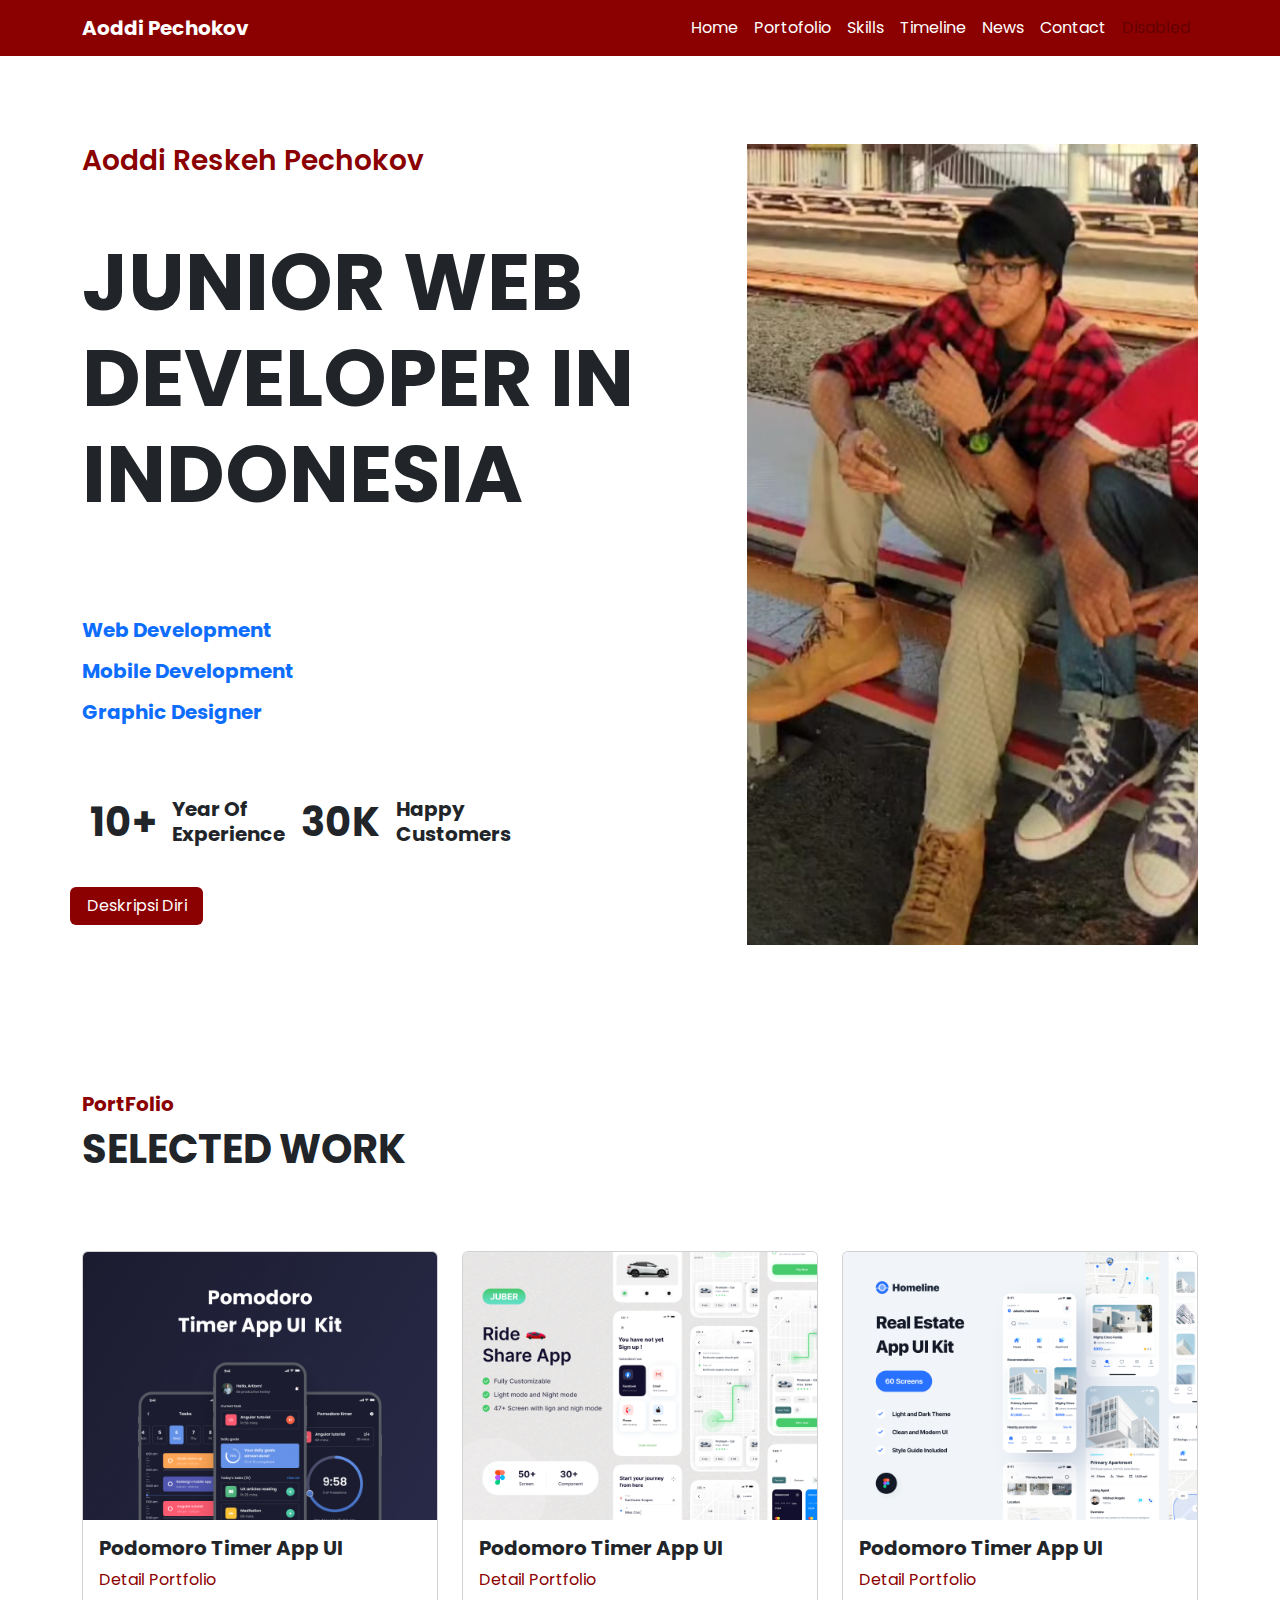
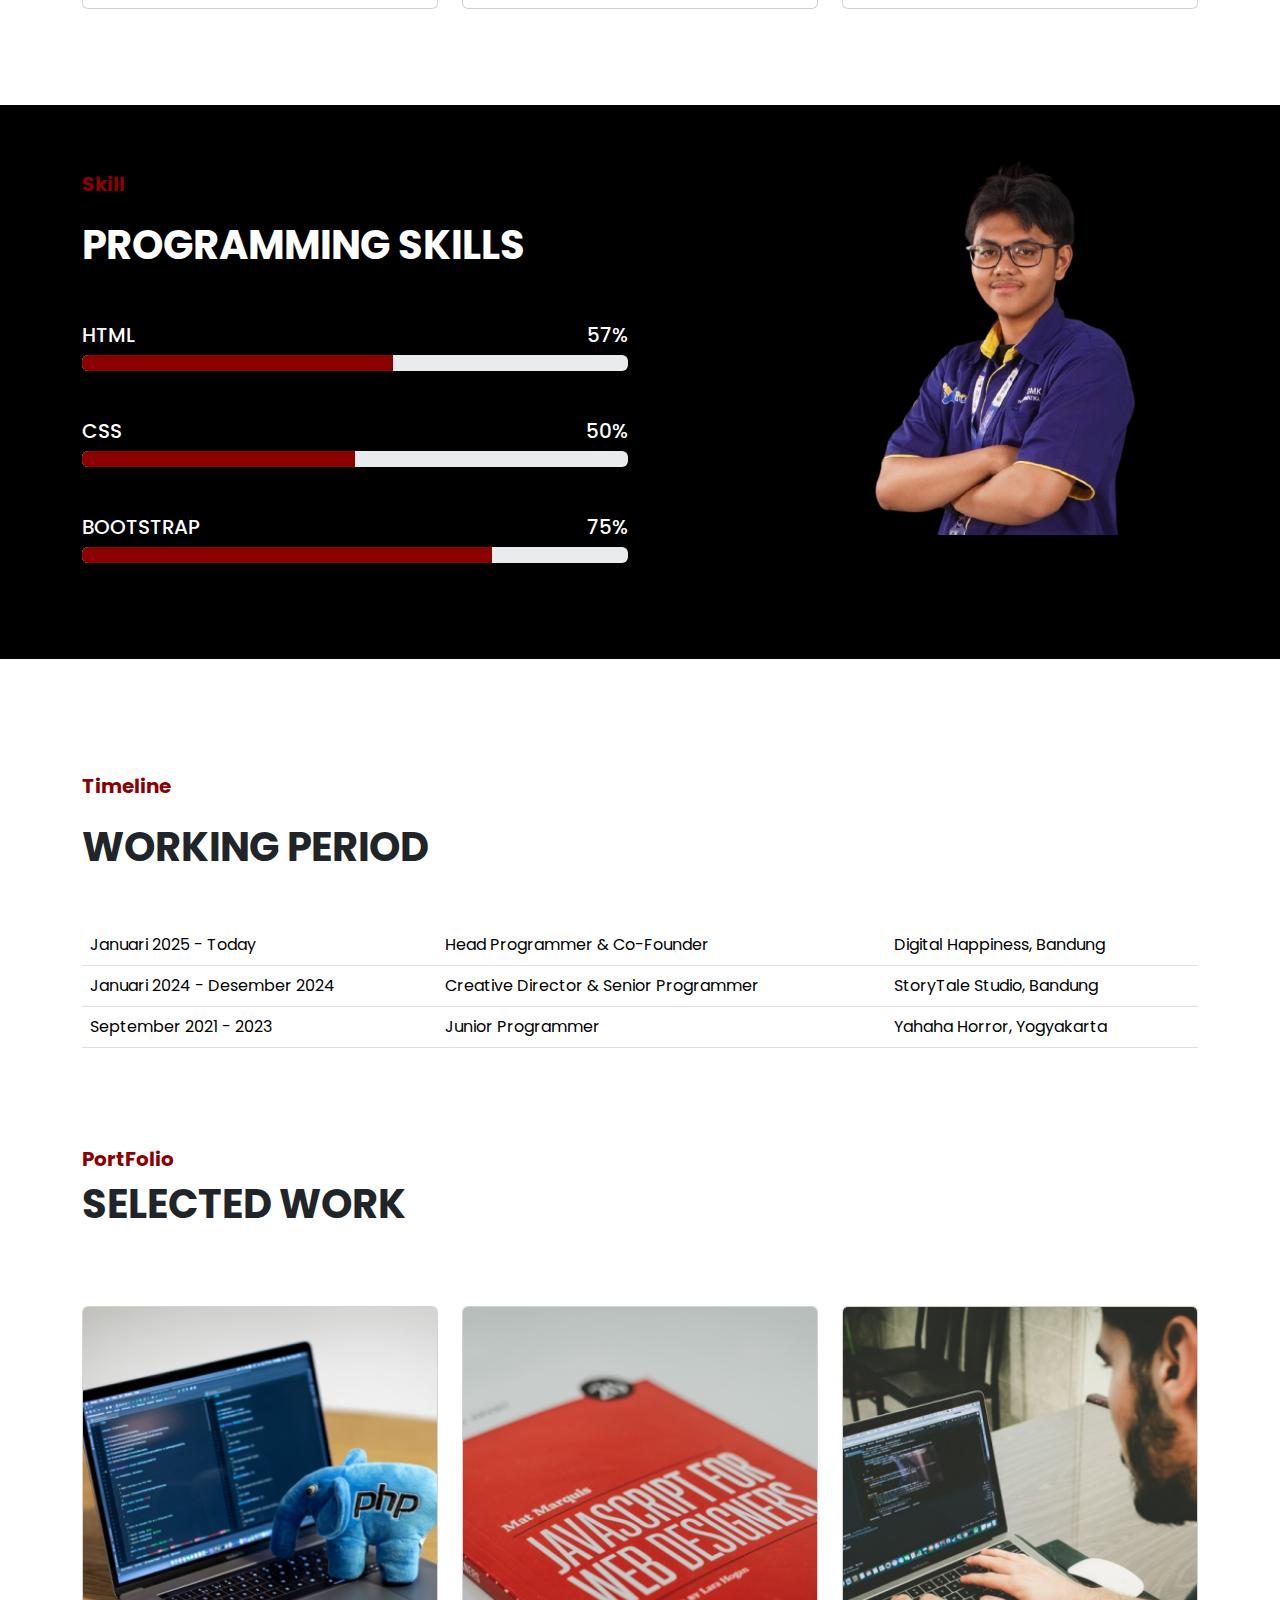
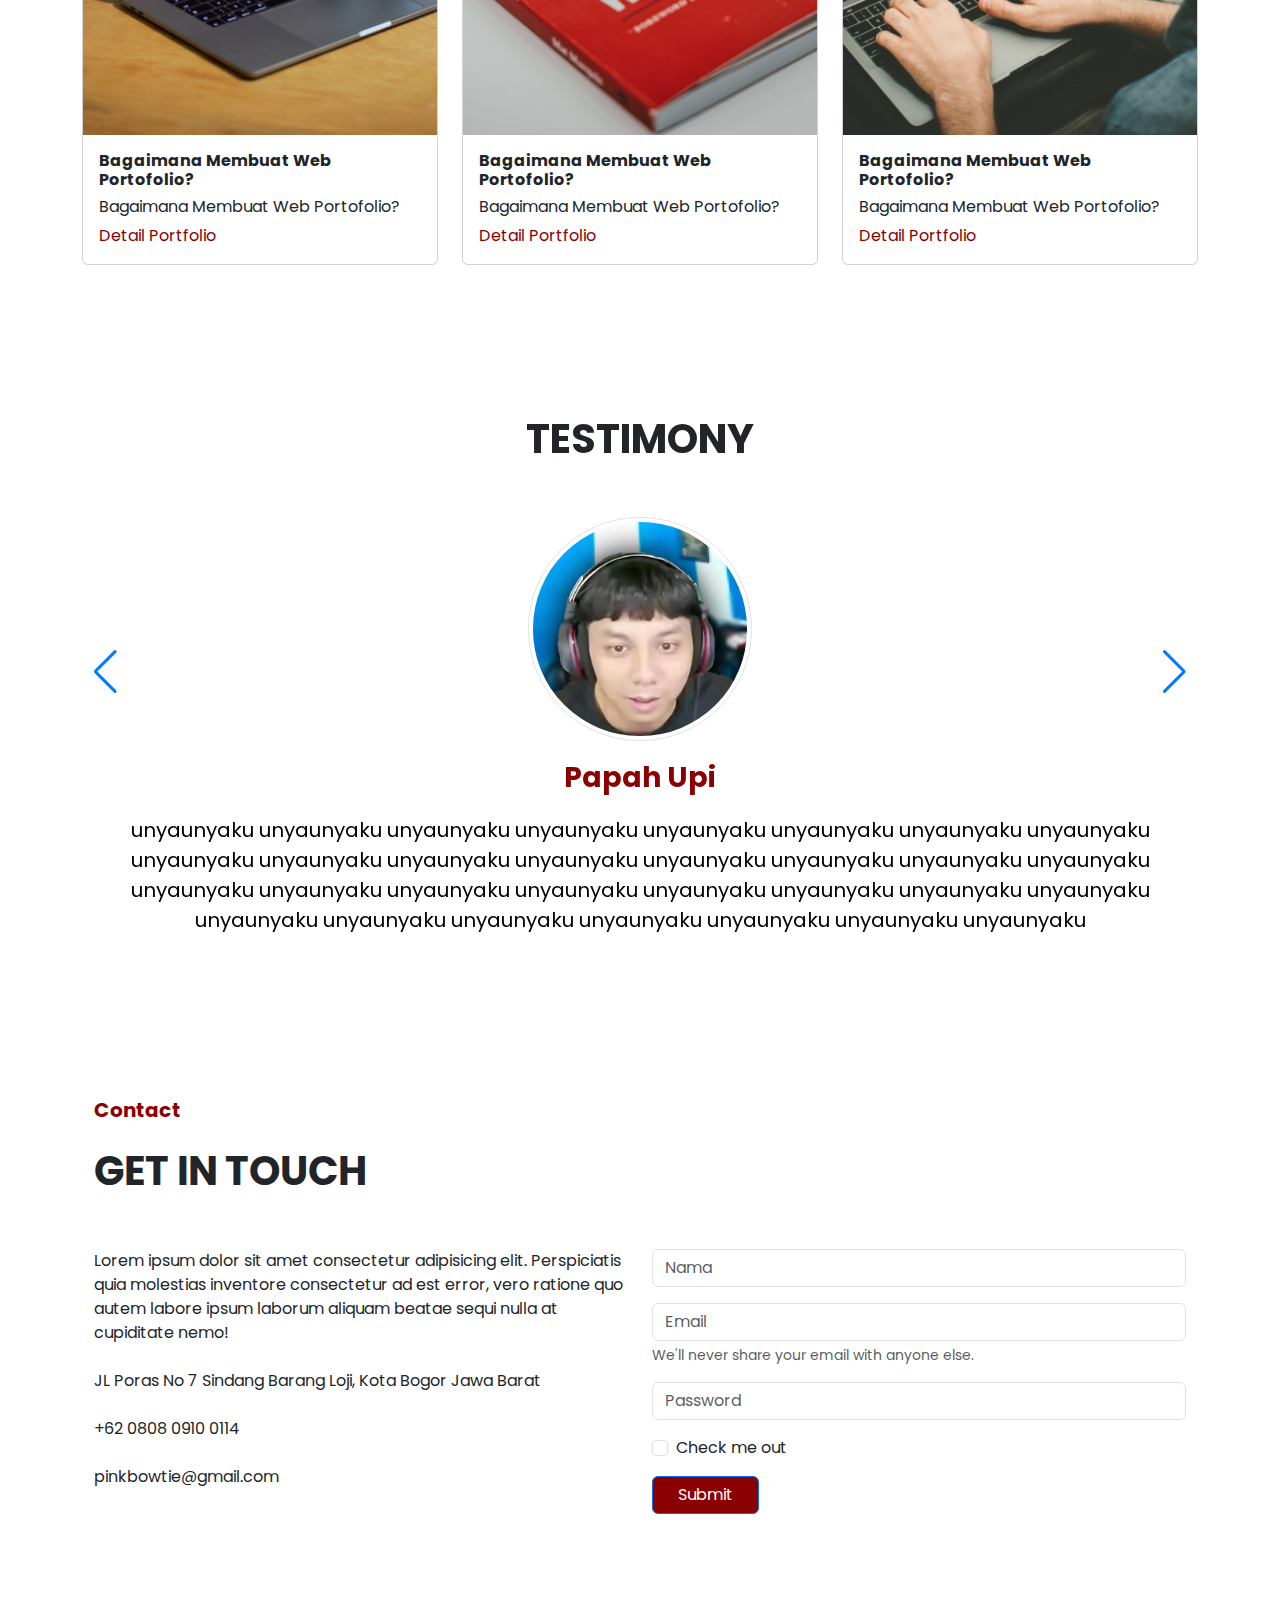
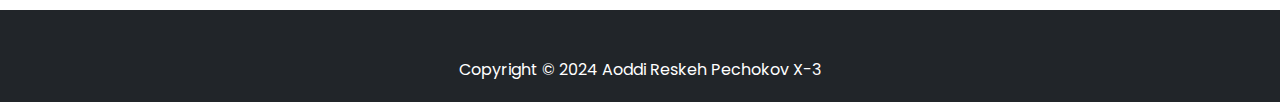
<file: index.html>
<!doctype html>
<html lang="en">
  <head>
    <meta charset="utf-8">
    <meta name="viewport" content="width=device-width, initial-scale=1">
    <title>Bootstrap demo</title>
    <link rel="stylesheet" href="https://cdn.jsdelivr.net/npm/swiper@11/swiper-bundle.min.css" />
    <link
    href="https://cdn.jsdelivr.net/npm/bootstrap@5.3.3/dist/css/bootstrap.min.css"
    rel="stylesheet"
    integrity="sha384-QWTKZyjpPEjISv5WaRU9OFeRpok6YctnYmDr5pNlyT2bRjXh0JMhjY6hW+ALEwIH"
    crossorigin="anonymous"
  />
  <link rel="stylesheet" href="boot.css">
  <link rel="preconnect" href="https://fonts.googleapis.com">
<link rel="preconnect" href="https://fonts.gstatic.com" crossorigin>
<link href="https://fonts.googleapis.com/css2?family=Poppins:ital,wght@0,100;0,200;0,300;0,400;0,500;0,600;0,700;0,800;0,900;1,100;1,200;1,300;1,400;1,500;1,600;1,700;1,800;1,900&display=swap" rel="stylesheet">
  </head>
  <body>
    <nav class="navbar navbar-expand-lg fixed-top mb-5 ">
        <div class="container">
          <a class="navbar-brand fw-bold text-white" href="#">Aoddi Pechokov</a>
          <button class="navbar-toggler" type="button" data-bs-toggle="collapse" data-bs-target="#navbarNav" aria-controls="navbarNav" aria-expanded="false" aria-label="Toggle navigation">
            <span class="navbar-toggler-icon"></span>
          </button>
          <div class="collapse navbar-collapse" id="navbarNav">
            <ul class="navbar-nav ms-auto">
                <li class="nav-item">
                    <a class="nav-link aktif" aria-current="page" href="#">Home</a>
                  </li>
              <li class="nav-item ">
                <a class="nav-link text-white" href="#p">Portofolio</a>
              </li>
              <li class="nav-item">
                <a class="nav-link text-white" href="#s">Skills</a>
              </li>
              <li class="nav-item">
                <a class="nav-link text-white" href="#t">Timeline</a>
              </li>
              <li class="nav-item ">
                <a class="nav-link text-white" href="#n">News</a>
              </li>
              <li class="nav-item ">
                <a class="nav-link text-white" href="#c">Contact</a>
              </li>
              <li class="nav-item">
                <a class="nav-link disabled" aria-disabled="true">Disabled</a>
              </li>
            </ul>
          </div>
        </div>
      </nav>
   <!-- navbarend -->


   <!-- HEADER -->
    <div class="container mt-5 mb-5 pb-5 pt-5">
        <div class="row justify-content-around ">
            <div class="col-7">
                <div class="row mt-5 lh-sm fs-3 text fw-semibold aktif"> <h3 class=" fs-3 text fw-semibold namaku">Aoddi Reskeh Pechokov</h3></div>
                <div class="row mt-5 lh-sm fw-bold fs-1"><h1 class="fw-bold mb-5">JUNIOR WEB DEVELOPER IN INDONESIA</h1> 
                
                    <a href="#" class="fs-5 mt-5 text-decoration-none mb-3">Web Development</a>
                    
                    <a href="#" class="fs-5 text-decoration-none mb-3">Mobile Development</a> 
                    
                    <a href="#" class="fs-5 text-decoration-none mb-3">Graphic Designer</a>

                    <div class="d-flex flex-row mb-3 mt-5">
                      <div class="p-2 fs-1">10+</div>
                      <div class="d-flex flex-column mb-3">
                        <div class="p-2 fs-5">Year Of <br> Experience</div>
        
                      </div>
                      <div class="p-2 fs-1">30K</div>
                      <div class="d-flex flex-column mb-3">
                        <div class="p-2 fs-5">Happy <br> Customers</div>
                      </div>
                    </div>

                      <button type="button" class="btn">Deskripsi Diri</button>
                </div>
               
              </div>
              <div class="col-5">
                <img src="assut/6065cb28-c102-441b-94e9-12a09b1b80e6.jpg" class="img-fluid mt-5" alt="...">
            </div>
      </div>
    </div>
<!-- HEADEREND -->

<!-- porto -->
 <div class="container pt-5 mt-5 pb-5 mb-5 " id="p">
  <div class="title fs-5 fw-bolder">PortFolio</div>
  <div class="sub-title fs-1 fw-bold text-uppercase mb-5">selected work</div>

  <div class="row row-cols-1 row-cols-md-3 g-4 mt-5">
    <div class="col-3">
      <div class="card h-80">
        <img src="asset/img/portfolio-1.jpg" class="card-img-top img-fluid" alt="...">
        <div class="card-body">
          <h5 class="card-title fw-bold">Podomoro Timer App UI</h5>
          <p class="card-text fw-normal">Detail Portfolio</p>
        </div>
      
      </div>
    </div>
    <div class="col-3">
      <div class="card h-80">
        <img src="asset/img/portfolio-2.jpg" class="card-img-top img-fluid" alt="...">
        <div class="card-body">
          <h5 class="card-title fw-bold">Podomoro Timer App UI</h5>
          <p class="card-text fw-normal">Detail Portfolio</p>
        </div>
       
      </div>
    </div>
    <div class="col-3">
      <div class="card h-80">
        <img src="asset/img/portfolio-6.png" class="card-img-top img-fluid" alt="...">
        <div class="card-body">
          <h5 class="card-title fw-bold">Podomoro Timer App UI</h5>
          <p class="card-text fw-normal">Detail Portfolio</p>
        </div>
       
      </div>
    </div>
  </div>

 </div>
<!-- portoend -->

<!-- skill -->
 <div class="container-fluid bg-black mt-5 pt-5 mb-5 pb-5" id="s">
 
  <div class="container text-start">
    
    <div class="row align-items-start">
     
      <div class="col">
        <div class="title fs-5 fw-bolder mb-3 mt-3">Skill</div>
        <div class="sub-title fs-1 fw-bold text-uppercase mb-5 text-white">Programming Skills</div>
       <div class="jdul">
       <h5> HTML </h5>
      <h5>  57%</h5>
       </div>
      
        <div class="progress" role="progressbar" aria-label="Success example" aria-valuenow="25" aria-valuemin="0" aria-valuemax="100">
          <div class="progress-bar " style="width: 57%"></div>
        </div>
        <br>
        <br>

        <div class="jdul">
          <h5> CSS </h5>
         <h5>  50%</h5>
          </div>
         
           <div class="progress" role="progressbar" aria-label="Success example" aria-valuenow="25" aria-valuemin="0" aria-valuemax="100">
             <div class="progress-bar " style="width: 50%"></div>
           </div>
           <br>
           <br>

           <div class="jdul">
            <h5> BOOTSTRAP </h5>
           <h5>  75%</h5>
            </div>
           
             <div class="progress" role="progressbar" aria-label="Success example" aria-valuenow="25" aria-valuemin="0" aria-valuemax="100">
               <div class="progress-bar " style="width: 75%"></div>
             </div>
             <br>
             <br>
       
      
      
      </div>
      <div class="col">
        <img src="assut/aodi__1_-removebg-preview.png" class=" imgme img-fluid float-end mb-5" alt="..." width="70%">
      </div>
      
    </div>
  </div>
 
 </div>
<!-- skillend -->

<!-- table -->
 <div class="container mt-5 pt-5 mb-5 pt-5" id="t">
  <div class="title fs-5 fw-bolder mb-3 mt-3">Timeline</div>
  <div class="sub-title fs-1 fw-bold text-uppercase mb-5 ">working period</div>
  <table class="table pb-5">
    <tbody>
      <tr>
        <td>Januari 2025 - Today</td>
        <td>Head Programmer & Co-Founder</td>
        <td>Digital Happiness, Bandung</td>
      </tr>
      <tr>
        <td>Januari 2024 - Desember 2024</td>
        <td>Creative Director & Senior Programmer</td>
        <td>StoryTale Studio, Bandung</td>
      </tr>
      <tr>
        <td colspan="1">September 2021 - 2023</td>
        <td>Junior Programmer</td>
        <td>Yahaha Horror, Yogyakarta</td>
      </tr>
    </tbody>
  </table>
 </div>
 <!-- tableend -->

 <!-- card2 -->
 <div class="container pt-5 mt-5 pb-5 mb-5" id="n">
  <div class="title fs-5 fw-bolder">PortFolio</div>
  <div class="sub-title fs-1 fw-bold text-uppercase mb-5">selected work</div>

  <div class="row row-cols-1 row-cols-md-3 g-4 mt-5">
    <div class="col-3">
      <div class="card h-80">
        <img src="asset/img/news-1.png" class="card-img-top img-fluid" alt="...">
        <div class="card-body">
          <h6 class="card-title fw-bold">Bagaimana Membuat Web Portofolio?</h6>
          <h6 class="card-title fw-normal">Bagaimana Membuat Web Portofolio?</h6>
          <p class="card-text fw-normal">Detail Portfolio</p>
        </div>
      
      </div>
    </div>
    <div class="col-3">
      <div class="card h-80">
        <img src="asset/img/news-2.png" class="card-img-top img-fluid" alt="...">
        <div class="card-body">
          <h6 class="card-title fw-bold">Bagaimana Membuat Web Portofolio?</h6>
          <h6 class="card-title fw-normal">Bagaimana Membuat Web Portofolio?</h6>
          <p class="card-text fw-normal">Detail Portfolio</p>
        </div>
       
      </div>
    </div>
    <div class="col-3">
      <div class="card h-80">
        <img src="asset/img/news-3.png" class="card-img-top img-fluid" alt="...">
        <div class="card-body">
          <h6 class="card-title fw-bold">Bagaimana Membuat Web Portofolio?</h6>
          <h6 class="card-title fw-normal">Bagaimana Membuat Web Portofolio?</h6>
          <p class="card-text fw-normal">Detail Portfolio</p>
        </div>
       
      </div>
    </div>
  </div>

 </div>
  <!-- card2end -->

 <!-- Slide -->
  <div class="container mt-5 pt-5 mb-5 pb-5">
    <div class="swiper mySwiper">
      <div class="swiper-wrapper">
        <div class="swiper-slide">
          <div class="sub-title fs-1 fw-bold text-uppercase mb-5 text-center">Testimony</div>
   <div class="tes mb-3">
    <img src="assut/cffc57b1-df03-4d8a-a986-8db5a3a58e8a.jpg" class="img-thumbnail rounded-circle mx-auto d-block" width="20%" alt="...">
   </div>
   <div class="komen">
    <div class="title fs-3 fw-bolder text-center mb-3">Papah Upi</div>
    <div class="titles fs-5 fw-normal text-center">unyaunyaku unyaunyaku unyaunyaku unyaunyaku unyaunyaku unyaunyaku unyaunyaku unyaunyaku unyaunyaku unyaunyaku unyaunyaku unyaunyaku unyaunyaku unyaunyaku unyaunyaku unyaunyaku unyaunyaku unyaunyaku unyaunyaku unyaunyaku unyaunyaku unyaunyaku unyaunyaku unyaunyaku unyaunyaku unyaunyaku unyaunyaku unyaunyaku unyaunyaku unyaunyaku unyaunyaku</div>
   </div>
        </div>
        <div class="swiper-slide"><div class="sub-title fs-1 fw-bold text-uppercase mb-5 text-center">Testimony</div>
        <div class="tes mb-3">
         <img src="assut/c37d5bce-cf8d-47be-abfa-30e96b57e376.jpg" class="img-thumbnail rounded-circle mx-auto d-block" width="20%" alt="...">
        </div>
        <div class="komen">
         <div class="title fs-3 fw-bolder text-center mb-3">Adik Kecil</div>
         <div class="titles fs-5 fw-normal text-center">unyaunyaku unyaunyaku unyaunyaku unyaunyaku unyaunyaku unyaunyaku unyaunyaku unyaunyaku unyaunyaku unyaunyaku unyaunyaku unyaunyaku unyaunyaku unyaunyaku unyaunyaku unyaunyaku unyaunyaku unyaunyaku unyaunyaku unyaunyaku unyaunyaku unyaunyaku unyaunyaku unyaunyaku unyaunyaku unyaunyaku unyaunyaku unyaunyaku unyaunyaku unyaunyaku unyaunyaku</div>
        </div>
      </div>
        <div class="swiper-slide">
          <div class="sub-title fs-1 fw-bold text-uppercase mb-5 text-center">Testimony</div>
   <div class="tes mb-3">
    <img src="assut/6d2f47fd-6426-4123-9726-871af6d064e9.jpg" class="img-thumbnail rounded-circle mx-auto d-block" width="20%" alt="...">
   </div>
   <div class="komen">
    <div class="title fs-3 fw-bolder text-center mb-3">Bocil</div>
    <div class="titles fs-5 fw-normal text-center">unyaunyaku unyaunyaku unyaunyaku unyaunyaku unyaunyaku unyaunyaku unyaunyaku unyaunyaku unyaunyaku unyaunyaku unyaunyaku unyaunyaku unyaunyaku unyaunyaku unyaunyaku unyaunyaku unyaunyaku unyaunyaku unyaunyaku unyaunyaku unyaunyaku unyaunyaku unyaunyaku unyaunyaku unyaunyaku unyaunyaku unyaunyaku unyaunyaku unyaunyaku unyaunyaku unyaunyaku</div>
   </div>
        </div>
      </div>
      <div class="swiper-button-next"></div>
      <div class="swiper-button-prev"></div>
      
    </div>
    
  </div>
<!-- slideend -->

<!-- contact -->
 <div class="container mt-5 pt-5 mb-5 pb-5 " id="c">
  <div class="container text-start">
    <div class="row align-items-start">
      <div class="title fs-5 fw-bolder mb-3 mt-3">Contact</div>
      <div class="sub-title fs-1 fw-bold text-uppercase mb-5">get in touch</div>
      <div class="col">
        <div class="subtext">
          Lorem ipsum dolor sit amet consectetur adipisicing elit. Perspiciatis quia molestias inventore consectetur ad est error, vero ratione quo autem labore ipsum laborum aliquam beatae sequi nulla at cupiditate nemo!
        </div>
        <br>
        <div class="adres">
          JL Poras No 7 Sindang Barang Loji, Kota Bogor Jawa Barat
        </div>
        <br>
        <div class="notelp">
          +62 0808 0910 0114
        </div>
        <br>
        <div class="emal">
          pinkbowtie@gmail.com
        </div>
      </div>
      <div class="col">
        <form>
          <div class="mb-3">
           
            <input type="text" id="disabledTextInput" class="form-control" placeholder="Nama">
          </div>
          <div class="mb-3">
          
            <input type="email" class="form-control" id="exampleInputEmail1" aria-describedby="emailHelp" placeholder="Email">
            <div id="emailHelp" class="form-text">We'll never share your email with anyone else.</div>
          </div>
          <div class="mb-3">
            <input type="password" class="form-control" id="exampleInputPassword1" placeholder="Password">
          </div>
          <div class="mb-3 form-check">
            <input type="checkbox" class="form-check-input" id="exampleCheck1">
            <label class="form-check-label" for="exampleCheck1">Check me out</label>
          </div>
          <button type="submit" class="btn btn-primary">Submit</button>
        </form>
      </div>
     
    </div>
  </div>
 </div>
<!-- contactend -->

<!-- footer -->
 <footer class="text-center bg-dark text-white py-1 mt-5 pt-5">
<p>Copyright &copy; 2024 Aoddi Reskeh Pechokov X-3</p>
 </footer>
 <!-- footerend -->
<script src="https://cdn.jsdelivr.net/npm/swiper@11/swiper-bundle.min.js"></script>

<!-- Initialize Swiper -->
<script>
  var swiper = new Swiper(".mySwiper", {
    slidesPerView: 1,
    spaceBetween: 30,
    loop: true,
    autoplay: {
        delay: 2500,
        disableOnInteraction: false,
      },
    pagination: {
      el: ".swiper-pagination",
      clickable: true,
    },
    navigation: {
      nextEl: ".swiper-button-next",
      prevEl: ".swiper-button-prev",
    },
  });
</script>
    <script src="https://cdn.jsdelivr.net/npm/bootstrap@5.3.3/dist/js/bootstrap.bundle.min.js" integrity="sha384-YvpcrYf0tY3lHB60NNkmXc5s9fDVZLESaAA55NDzOxhy9GkcIdslK1eN7N6jIeHz" crossorigin="anonymous"></script>
  </body>
</html>
</file>
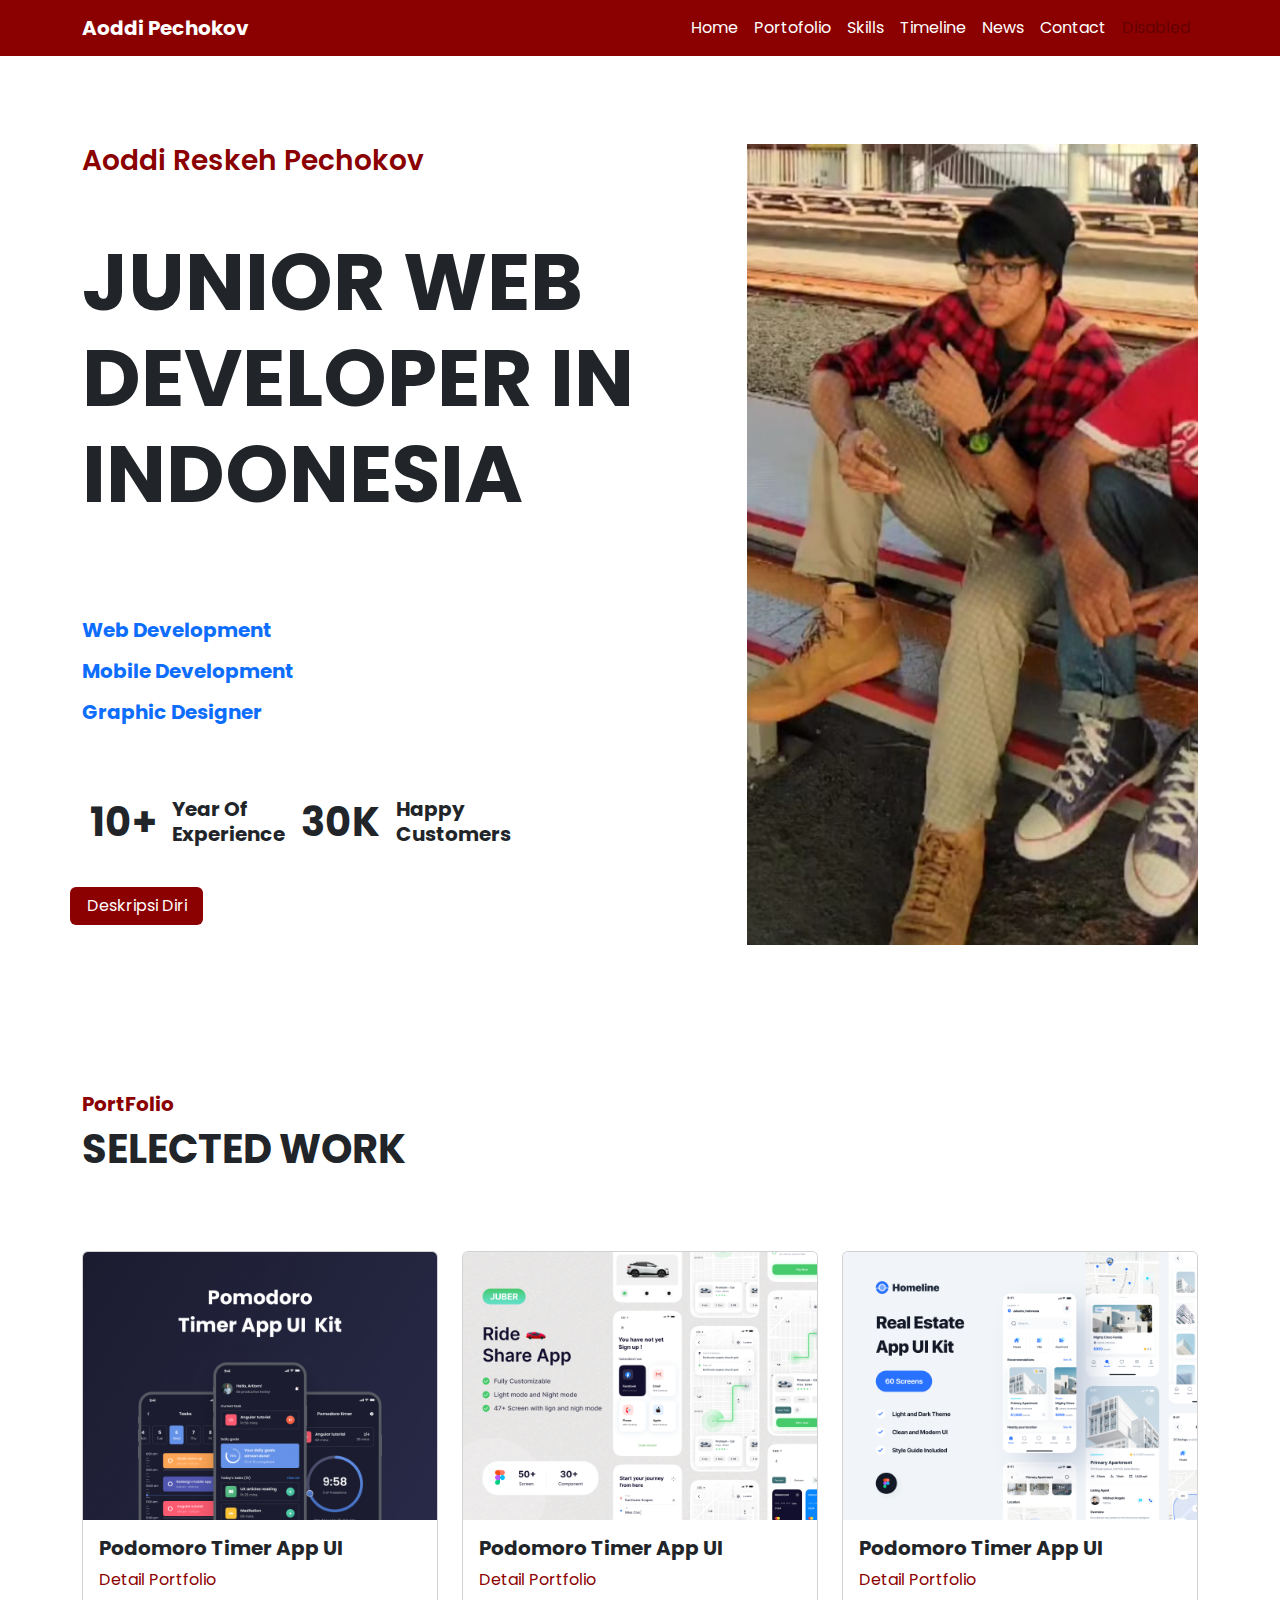
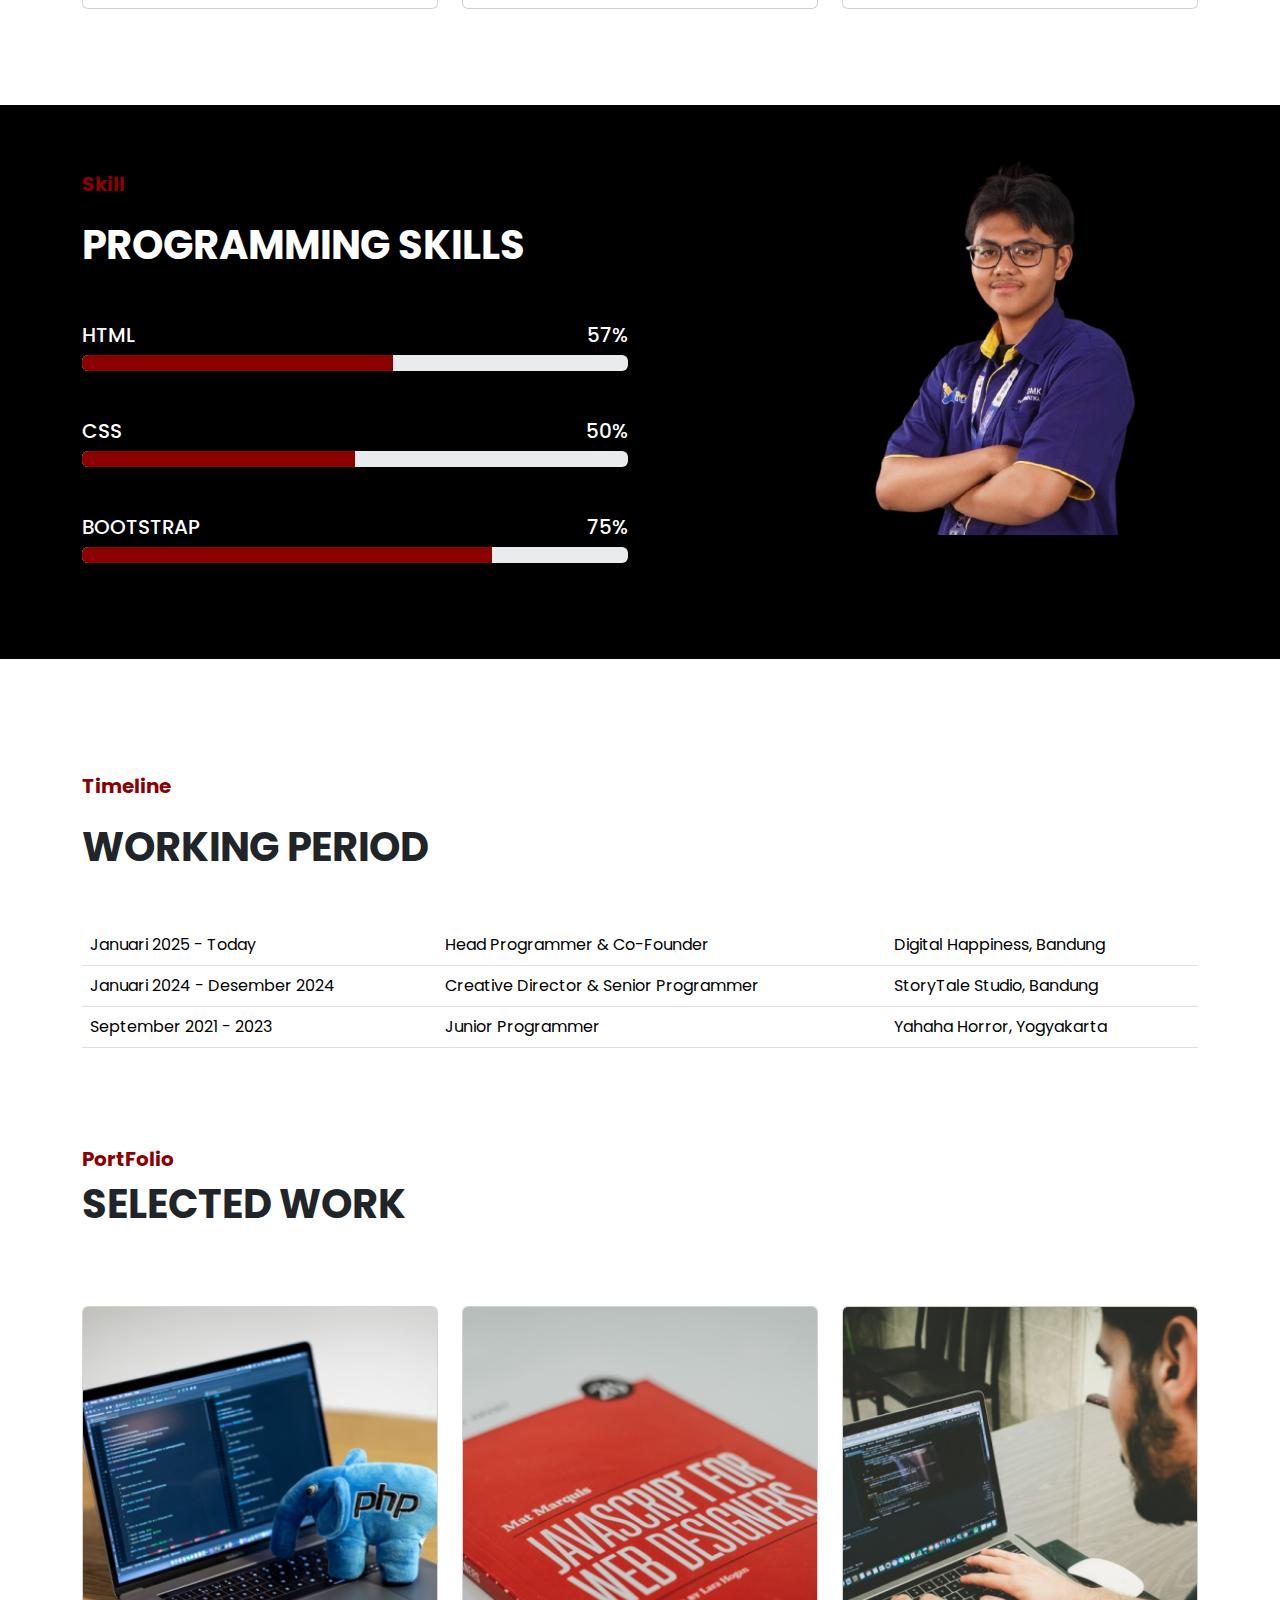
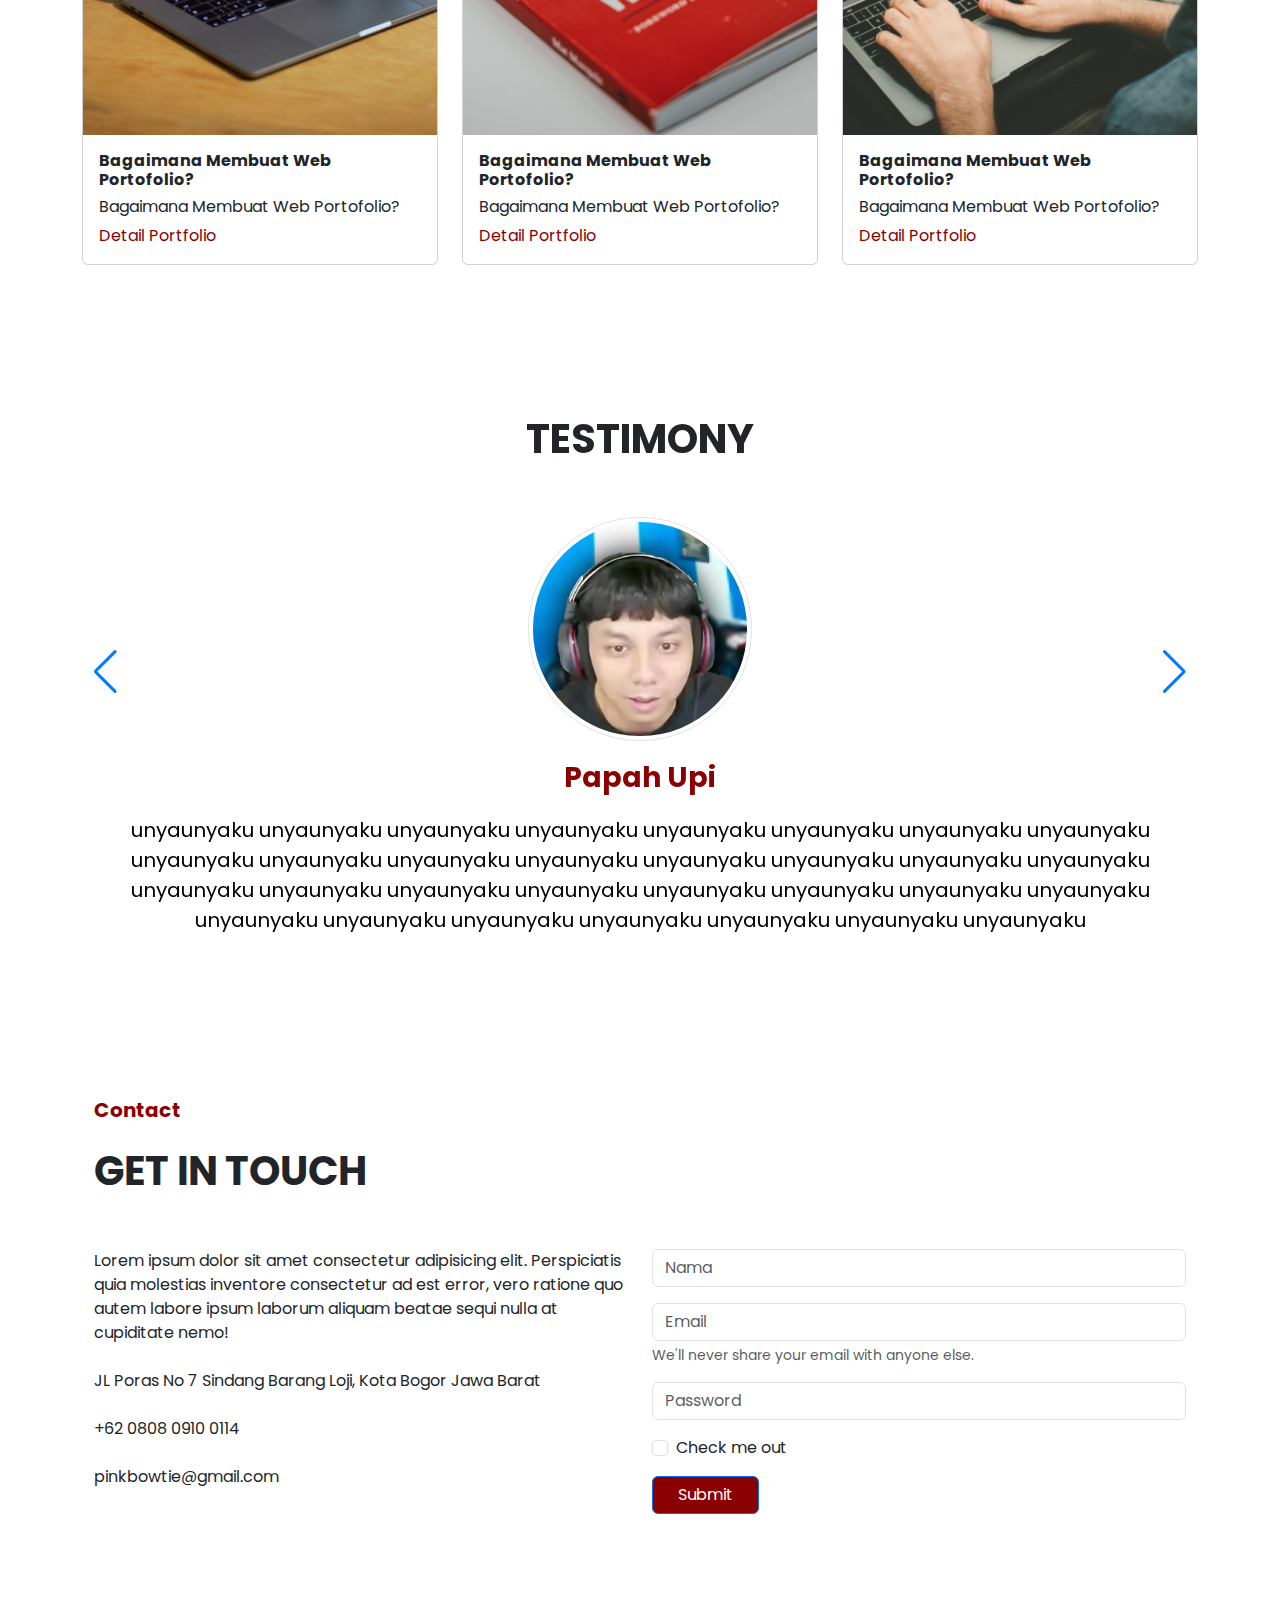
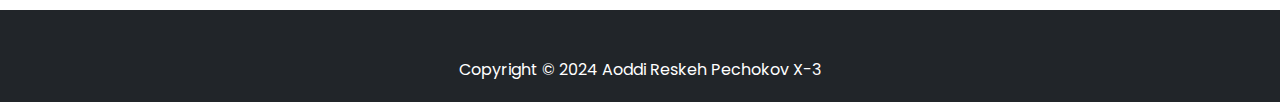
<file: latihan1.html>
<!doctype html>
<html lang="en">
  <head>
    <meta charset="utf-8">
    <meta name="viewport" content="width=device-width, initial-scale=1">
    <title>Bootstrap demo</title>
    <link rel="stylesheet" href="https://cdn.jsdelivr.net/npm/swiper@11/swiper-bundle.min.css" />
    <link
    href="https://cdn.jsdelivr.net/npm/bootstrap@5.3.3/dist/css/bootstrap.min.css"
    rel="stylesheet"
    integrity="sha384-QWTKZyjpPEjISv5WaRU9OFeRpok6YctnYmDr5pNlyT2bRjXh0JMhjY6hW+ALEwIH"
    crossorigin="anonymous"
  />
  <link rel="stylesheet" href="boot.css">
  <link rel="preconnect" href="https://fonts.googleapis.com">
<link rel="preconnect" href="https://fonts.gstatic.com" crossorigin>
<link href="https://fonts.googleapis.com/css2?family=Poppins:ital,wght@0,100;0,200;0,300;0,400;0,500;0,600;0,700;0,800;0,900;1,100;1,200;1,300;1,400;1,500;1,600;1,700;1,800;1,900&display=swap" rel="stylesheet">
  </head>
  <body>
    <nav class="navbar navbar-expand-lg fixed-top mb-5 ">
        <div class="container">
          <a class="navbar-brand fw-bold text-white" href="#">Aoddi Pechokov</a>
          <button class="navbar-toggler" type="button" data-bs-toggle="collapse" data-bs-target="#navbarNav" aria-controls="navbarNav" aria-expanded="false" aria-label="Toggle navigation">
            <span class="navbar-toggler-icon"></span>
          </button>
          <div class="collapse navbar-collapse" id="navbarNav">
            <ul class="navbar-nav ms-auto">
                <li class="nav-item">
                    <a class="nav-link aktif" aria-current="page" href="#">Home</a>
                  </li>
              <li class="nav-item ">
                <a class="nav-link text-white" href="#p">Portofolio</a>
              </li>
              <li class="nav-item">
                <a class="nav-link text-white" href="#s">Skills</a>
              </li>
              <li class="nav-item">
                <a class="nav-link text-white" href="#t">Timeline</a>
              </li>
              <li class="nav-item ">
                <a class="nav-link text-white" href="#n">News</a>
              </li>
              <li class="nav-item ">
                <a class="nav-link text-white" href="#c">Contact</a>
              </li>
              <li class="nav-item">
                <a class="nav-link disabled" aria-disabled="true">Disabled</a>
              </li>
            </ul>
          </div>
        </div>
      </nav>
   <!-- navbarend -->


   <!-- HEADER -->
    <div class="container mt-5 mb-5 pb-5 pt-5">
        <div class="row justify-content-around ">
            <div class="col-7">
                <div class="row mt-5 lh-sm fs-3 text fw-semibold aktif"> <h3 class=" fs-3 text fw-semibold namaku">Aoddi Reskeh Pechokov</h3></div>
                <div class="row mt-5 lh-sm fw-bold fs-1"><h1 class="fw-bold mb-5">JUNIOR WEB DEVELOPER IN INDONESIA</h1> 
                
                    <a href="#" class="fs-5 mt-5 text-decoration-none mb-3">Web Development</a>
                    
                    <a href="#" class="fs-5 text-decoration-none mb-3">Mobile Development</a> 
                    
                    <a href="#" class="fs-5 text-decoration-none mb-3">Graphic Designer</a>

                    <div class="d-flex flex-row mb-3 mt-5">
                      <div class="p-2 fs-1">10+</div>
                      <div class="d-flex flex-column mb-3">
                        <div class="p-2 fs-5">Year Of <br> Experience</div>
        
                      </div>
                      <div class="p-2 fs-1">30K</div>
                      <div class="d-flex flex-column mb-3">
                        <div class="p-2 fs-5">Happy <br> Customers</div>
                      </div>
                    </div>

                      <button type="button" class="btn">Deskripsi Diri</button>
                </div>
               
              </div>
              <div class="col-5">
                <img src="assut/6065cb28-c102-441b-94e9-12a09b1b80e6.jpg" class="img-fluid mt-5" alt="...">
            </div>
      </div>
    </div>
<!-- HEADEREND -->

<!-- porto -->
 <div class="container pt-5 mt-5 pb-5 mb-5 " id="p">
  <div class="title fs-5 fw-bolder">PortFolio</div>
  <div class="sub-title fs-1 fw-bold text-uppercase mb-5">selected work</div>

  <div class="row row-cols-1 row-cols-md-3 g-4 mt-5">
    <div class="col-3">
      <div class="card h-80">
        <img src="asset/img/portfolio-1.jpg" class="card-img-top img-fluid" alt="...">
        <div class="card-body">
          <h5 class="card-title fw-bold">Podomoro Timer App UI</h5>
          <p class="card-text fw-normal">Detail Portfolio</p>
        </div>
      
      </div>
    </div>
    <div class="col-3">
      <div class="card h-80">
        <img src="asset/img/portfolio-2.jpg" class="card-img-top img-fluid" alt="...">
        <div class="card-body">
          <h5 class="card-title fw-bold">Podomoro Timer App UI</h5>
          <p class="card-text fw-normal">Detail Portfolio</p>
        </div>
       
      </div>
    </div>
    <div class="col-3">
      <div class="card h-80">
        <img src="asset/img/portfolio-6.png" class="card-img-top img-fluid" alt="...">
        <div class="card-body">
          <h5 class="card-title fw-bold">Podomoro Timer App UI</h5>
          <p class="card-text fw-normal">Detail Portfolio</p>
        </div>
       
      </div>
    </div>
  </div>

 </div>
<!-- portoend -->

<!-- skill -->
 <div class="container-fluid bg-black mt-5 pt-5 mb-5 pb-5" id="s">
 
  <div class="container text-start">
    
    <div class="row align-items-start">
     
      <div class="col">
        <div class="title fs-5 fw-bolder mb-3 mt-3">Skill</div>
        <div class="sub-title fs-1 fw-bold text-uppercase mb-5 text-white">Programming Skills</div>
       <div class="jdul">
       <h5> HTML </h5>
      <h5>  57%</h5>
       </div>
      
        <div class="progress" role="progressbar" aria-label="Success example" aria-valuenow="25" aria-valuemin="0" aria-valuemax="100">
          <div class="progress-bar " style="width: 57%"></div>
        </div>
        <br>
        <br>

        <div class="jdul">
          <h5> CSS </h5>
         <h5>  50%</h5>
          </div>
         
           <div class="progress" role="progressbar" aria-label="Success example" aria-valuenow="25" aria-valuemin="0" aria-valuemax="100">
             <div class="progress-bar " style="width: 50%"></div>
           </div>
           <br>
           <br>

           <div class="jdul">
            <h5> BOOTSTRAP </h5>
           <h5>  75%</h5>
            </div>
           
             <div class="progress" role="progressbar" aria-label="Success example" aria-valuenow="25" aria-valuemin="0" aria-valuemax="100">
               <div class="progress-bar " style="width: 75%"></div>
             </div>
             <br>
             <br>
       
      
      
      </div>
      <div class="col">
        <img src="assut/aodi__1_-removebg-preview.png" class=" imgme img-fluid float-end mb-5" alt="..." width="70%">
      </div>
      
    </div>
  </div>
 
 </div>
<!-- skillend -->

<!-- table -->
 <div class="container mt-5 pt-5 mb-5 pt-5" id="t">
  <div class="title fs-5 fw-bolder mb-3 mt-3">Timeline</div>
  <div class="sub-title fs-1 fw-bold text-uppercase mb-5 ">working period</div>
  <table class="table pb-5">
    <tbody>
      <tr>
        <td>Januari 2025 - Today</td>
        <td>Head Programmer & Co-Founder</td>
        <td>Digital Happiness, Bandung</td>
      </tr>
      <tr>
        <td>Januari 2024 - Desember 2024</td>
        <td>Creative Director & Senior Programmer</td>
        <td>StoryTale Studio, Bandung</td>
      </tr>
      <tr>
        <td colspan="1">September 2021 - 2023</td>
        <td>Junior Programmer</td>
        <td>Yahaha Horror, Yogyakarta</td>
      </tr>
    </tbody>
  </table>
 </div>
 <!-- tableend -->

 <!-- card2 -->
 <div class="container pt-5 mt-5 pb-5 mb-5" id="n">
  <div class="title fs-5 fw-bolder">PortFolio</div>
  <div class="sub-title fs-1 fw-bold text-uppercase mb-5">selected work</div>

  <div class="row row-cols-1 row-cols-md-3 g-4 mt-5">
    <div class="col-3">
      <div class="card h-80">
        <img src="asset/img/news-1.png" class="card-img-top img-fluid" alt="...">
        <div class="card-body">
          <h6 class="card-title fw-bold">Bagaimana Membuat Web Portofolio?</h6>
          <h6 class="card-title fw-normal">Bagaimana Membuat Web Portofolio?</h6>
          <p class="card-text fw-normal">Detail Portfolio</p>
        </div>
      
      </div>
    </div>
    <div class="col-3">
      <div class="card h-80">
        <img src="asset/img/news-2.png" class="card-img-top img-fluid" alt="...">
        <div class="card-body">
          <h6 class="card-title fw-bold">Bagaimana Membuat Web Portofolio?</h6>
          <h6 class="card-title fw-normal">Bagaimana Membuat Web Portofolio?</h6>
          <p class="card-text fw-normal">Detail Portfolio</p>
        </div>
       
      </div>
    </div>
    <div class="col-3">
      <div class="card h-80">
        <img src="asset/img/news-3.png" class="card-img-top img-fluid" alt="...">
        <div class="card-body">
          <h6 class="card-title fw-bold">Bagaimana Membuat Web Portofolio?</h6>
          <h6 class="card-title fw-normal">Bagaimana Membuat Web Portofolio?</h6>
          <p class="card-text fw-normal">Detail Portfolio</p>
        </div>
       
      </div>
    </div>
  </div>

 </div>
  <!-- card2end -->

 <!-- Slide -->
  <div class="container mt-5 pt-5 mb-5 pb-5">
    <div class="swiper mySwiper">
      <div class="swiper-wrapper">
        <div class="swiper-slide">
          <div class="sub-title fs-1 fw-bold text-uppercase mb-5 text-center">Testimony</div>
   <div class="tes mb-3">
    <img src="assut/cffc57b1-df03-4d8a-a986-8db5a3a58e8a.jpg" class="img-thumbnail rounded-circle mx-auto d-block" width="20%" alt="...">
   </div>
   <div class="komen">
    <div class="title fs-3 fw-bolder text-center mb-3">Papah Upi</div>
    <div class="titles fs-5 fw-normal text-center">unyaunyaku unyaunyaku unyaunyaku unyaunyaku unyaunyaku unyaunyaku unyaunyaku unyaunyaku unyaunyaku unyaunyaku unyaunyaku unyaunyaku unyaunyaku unyaunyaku unyaunyaku unyaunyaku unyaunyaku unyaunyaku unyaunyaku unyaunyaku unyaunyaku unyaunyaku unyaunyaku unyaunyaku unyaunyaku unyaunyaku unyaunyaku unyaunyaku unyaunyaku unyaunyaku unyaunyaku</div>
   </div>
        </div>
        <div class="swiper-slide"><div class="sub-title fs-1 fw-bold text-uppercase mb-5 text-center">Testimony</div>
        <div class="tes mb-3">
         <img src="assut/c37d5bce-cf8d-47be-abfa-30e96b57e376.jpg" class="img-thumbnail rounded-circle mx-auto d-block" width="20%" alt="...">
        </div>
        <div class="komen">
         <div class="title fs-3 fw-bolder text-center mb-3">Adik Kecil</div>
         <div class="titles fs-5 fw-normal text-center">unyaunyaku unyaunyaku unyaunyaku unyaunyaku unyaunyaku unyaunyaku unyaunyaku unyaunyaku unyaunyaku unyaunyaku unyaunyaku unyaunyaku unyaunyaku unyaunyaku unyaunyaku unyaunyaku unyaunyaku unyaunyaku unyaunyaku unyaunyaku unyaunyaku unyaunyaku unyaunyaku unyaunyaku unyaunyaku unyaunyaku unyaunyaku unyaunyaku unyaunyaku unyaunyaku unyaunyaku</div>
        </div>
      </div>
        <div class="swiper-slide">
          <div class="sub-title fs-1 fw-bold text-uppercase mb-5 text-center">Testimony</div>
   <div class="tes mb-3">
    <img src="assut/6d2f47fd-6426-4123-9726-871af6d064e9.jpg" class="img-thumbnail rounded-circle mx-auto d-block" width="20%" alt="...">
   </div>
   <div class="komen">
    <div class="title fs-3 fw-bolder text-center mb-3">Bocil</div>
    <div class="titles fs-5 fw-normal text-center">unyaunyaku unyaunyaku unyaunyaku unyaunyaku unyaunyaku unyaunyaku unyaunyaku unyaunyaku unyaunyaku unyaunyaku unyaunyaku unyaunyaku unyaunyaku unyaunyaku unyaunyaku unyaunyaku unyaunyaku unyaunyaku unyaunyaku unyaunyaku unyaunyaku unyaunyaku unyaunyaku unyaunyaku unyaunyaku unyaunyaku unyaunyaku unyaunyaku unyaunyaku unyaunyaku unyaunyaku</div>
   </div>
        </div>
      </div>
      <div class="swiper-button-next"></div>
      <div class="swiper-button-prev"></div>
      
    </div>
    
  </div>
<!-- slideend -->

<!-- contact -->
 <div class="container mt-5 pt-5 mb-5 pb-5 " id="c">
  <div class="container text-start">
    <div class="row align-items-start">
      <div class="title fs-5 fw-bolder mb-3 mt-3">Contact</div>
      <div class="sub-title fs-1 fw-bold text-uppercase mb-5">get in touch</div>
      <div class="col">
        <div class="subtext">
          Lorem ipsum dolor sit amet consectetur adipisicing elit. Perspiciatis quia molestias inventore consectetur ad est error, vero ratione quo autem labore ipsum laborum aliquam beatae sequi nulla at cupiditate nemo!
        </div>
        <br>
        <div class="adres">
          JL Poras No 7 Sindang Barang Loji, Kota Bogor Jawa Barat
        </div>
        <br>
        <div class="notelp">
          +62 0808 0910 0114
        </div>
        <br>
        <div class="emal">
          pinkbowtie@gmail.com
        </div>
      </div>
      <div class="col">
        <form>
          <div class="mb-3">
           
            <input type="text" id="disabledTextInput" class="form-control" placeholder="Nama">
          </div>
          <div class="mb-3">
          
            <input type="email" class="form-control" id="exampleInputEmail1" aria-describedby="emailHelp" placeholder="Email">
            <div id="emailHelp" class="form-text">We'll never share your email with anyone else.</div>
          </div>
          <div class="mb-3">
            <input type="password" class="form-control" id="exampleInputPassword1" placeholder="Password">
          </div>
          <div class="mb-3 form-check">
            <input type="checkbox" class="form-check-input" id="exampleCheck1">
            <label class="form-check-label" for="exampleCheck1">Check me out</label>
          </div>
          <button type="submit" class="btn btn-primary">Submit</button>
        </form>
      </div>
     
    </div>
  </div>
 </div>
<!-- contactend -->

<!-- footer -->
 <footer class="text-center bg-dark text-white py-1 mt-5 pt-5">
<p>Copyright &copy; 2024 Aoddi Reskeh Pechokov X-3</p>
 </footer>
 <!-- footerend -->
<script src="https://cdn.jsdelivr.net/npm/swiper@11/swiper-bundle.min.js"></script>

<!-- Initialize Swiper -->
<script>
  var swiper = new Swiper(".mySwiper", {
    slidesPerView: 1,
    spaceBetween: 30,
    loop: true,
    autoplay: {
        delay: 2500,
        disableOnInteraction: false,
      },
    pagination: {
      el: ".swiper-pagination",
      clickable: true,
    },
    navigation: {
      nextEl: ".swiper-button-next",
      prevEl: ".swiper-button-prev",
    },
  });
</script>
    <script src="https://cdn.jsdelivr.net/npm/bootstrap@5.3.3/dist/js/bootstrap.bundle.min.js" integrity="sha384-YvpcrYf0tY3lHB60NNkmXc5s9fDVZLESaAA55NDzOxhy9GkcIdslK1eN7N6jIeHz" crossorigin="anonymous"></script>
  </body>
</html>
</file>
<file: boot.css>
@import url('https://fonts.googleapis.com/css2?family=Poppins:ital,wght@0,100;0,200;0,300;0,400;0,500;0,600;0,700;0,800;0,900;1,100;1,200;1,300;1,400;1,500;1,600;1,700;1,800;1,900&display=swap');

*{
    font-family:'poppins' , 'sans-serif';
    margin: 0;
    padding: 0;
}
.namaku{
    color: darkred;
}

.aktif{
    color: white;
}
img{
    max-width: 100%;
    
}
h1{
    font-size: 2em;
}
h2{
    font-size: 1em;
}

.btn{
    width: 20%;
    color: white;
    background-color: darkred;
}

.card-text {
    color: darkred;
}
.title{
    color: darkred;
}

.titles{
    color: black;
}

.progress-bar{
    background-color: darkred;
}

.jdul{
    color: white;
    display: flex;
    justify-content: space-between;
}

.navbar-expand-lg{
    background-color: darkred;
}
</file>
